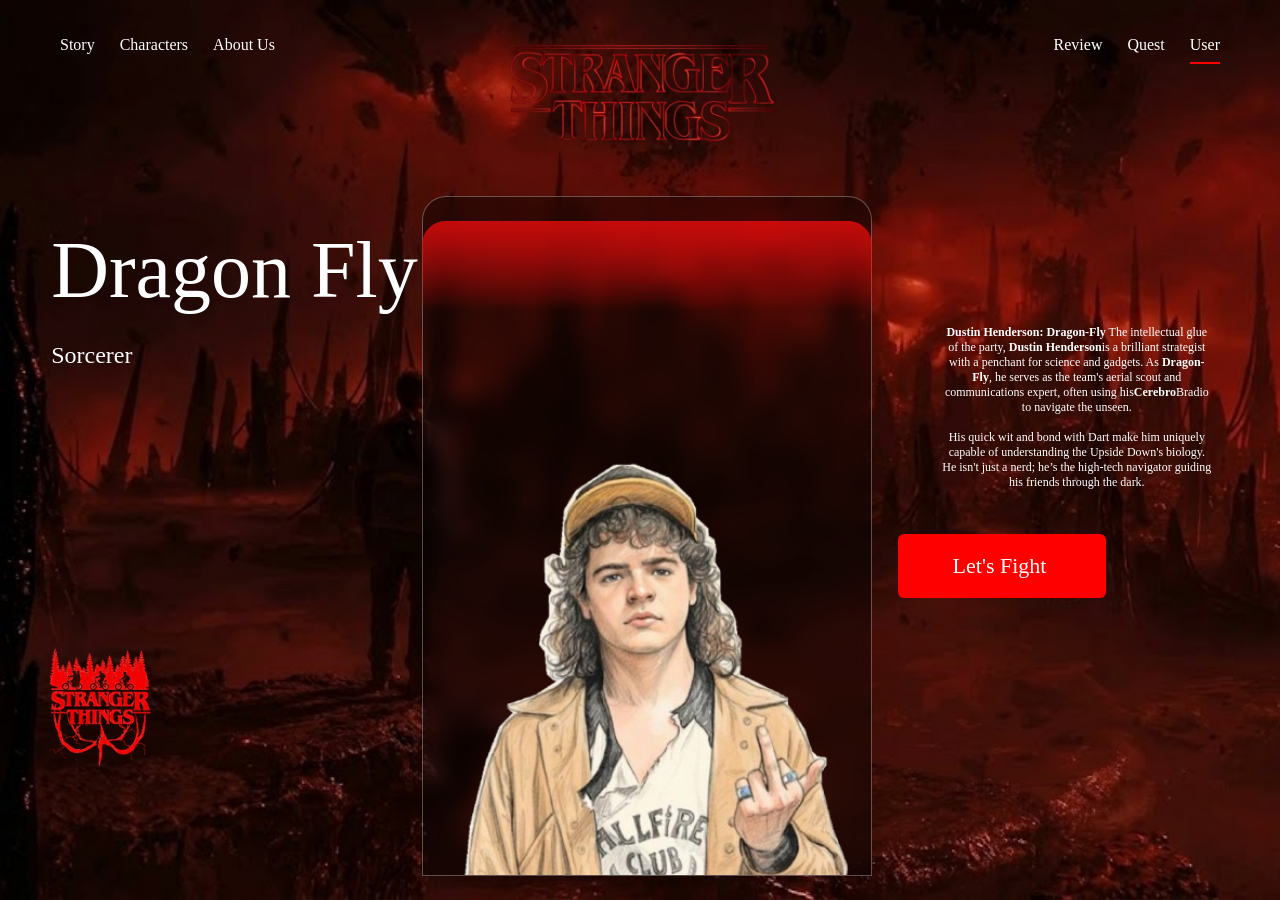
<file: html/dustin.html>
<!DOCTYPE html>
<html lang="en">
<head>
    <meta charset="UTF-8">
    <meta name="viewport" content="width=device-width, initial-scale=1.0">
    <title> Become the Hero & save Hawkings </title>
    <link rel="stylesheet" href="../Css/dustin.css">
</head>
<body>
    <div class="full">
        <nav class="nav-bar">
            <div class="left">
                <a href="../index.html" class="nav-link">Story</a>
                <a href="Characters.html" class="nav-link">Characters</a>
                <a href="about-us.html" class="nav-link">About Us</a>
            </div>
    
            <div class="center">
                <img src="../assets/login_assets/Stranger_Things_logo-removebg-preview.png" alt="logo">
            </div>
    
            <div class="right">
                <a href="reviewmain.html" class="nav-link">Review</a>
                <a href="quest.html" class="nav-link">Quest</a>
                <a href="user.html"class="nav-link" id="user">User</a>
            </div>
        </nav>
        <div class="character-name">Dragon Fly</div>
        <div class="character-class"> Sorcerer</div>
        <div class="upper-glow"></div>
        <div class="left-part character-container">
            <div class="general-info">
                <img src="../assets/login_assets/charcater card logo red.png" alt="">
            </div>
            <div class="middle character-img">
                <img src="../assets/login_assets/dustin_for_login-removebg-preview.png" alt="" class="dusti">
            </div>
            <div class="right-part btn">
                <p><b>Dustin Henderson: Dragon-Fly</b>

                    The intellectual glue of the party, <b>Dustin Henderson</b>is a brilliant strategist with a penchant for science and gadgets. As <b>Dragon-Fly</b>, he serves as the team's aerial scout and communications expert, often using his<b>Cerebro</b>Bradio to navigate the unseen.<br><br>
                    
                    His quick wit and bond with Dart make him uniquely capable of understanding the Upside Down's biology. He isn't just a nerd; he’s the high-tech navigator guiding his friends through the dark.
                </p>
                <a href="../index.html" class="btn"><div>Let's Fight 
                    </div></a>
            </div>
        </div>
        <div class="upper-glow"></div>
    </div>

</body>

</html>
</file>
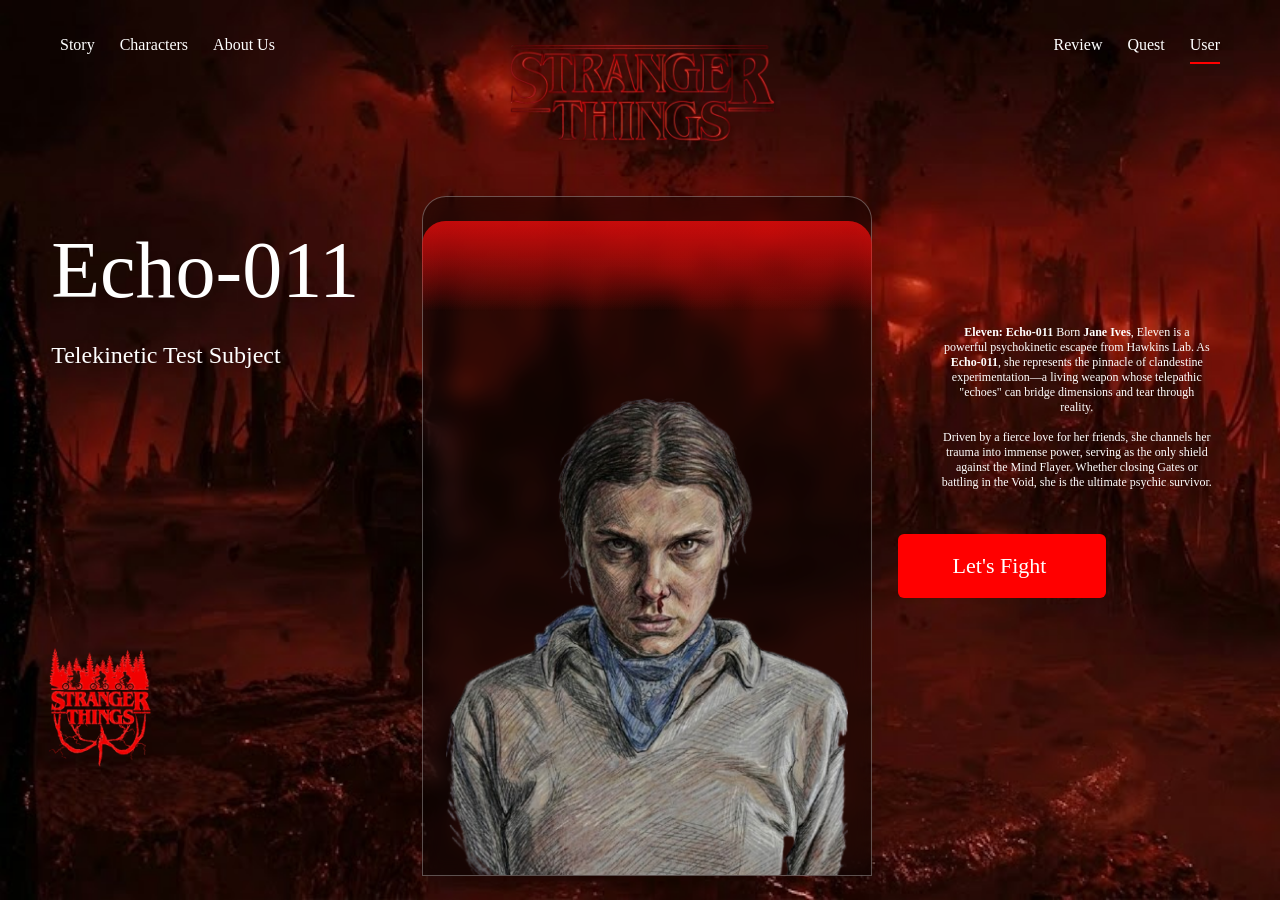
<file: html/eleven.html>
<!DOCTYPE html>
<html lang="en">
<head>
    <meta charset="UTF-8">
    <meta name="viewport" content="width=device-width, initial-scale=1.0">
    <title> Become the Hero & save Hawkings </title>
    <link rel="stylesheet" href="../Css/dustin.css">
</head>
<body>
    <div class="full">
        <nav class="nav-bar">
            <div class="left">
                <a href="../index.html" class="nav-link">Story</a>
                <a href="Characters.html" class="nav-link">Characters</a>
                <a href="about-us.html" class="nav-link">About Us</a>
            </div>
    
            <div class="center">
                <img src="../assets/login_assets/Stranger_Things_logo-removebg-preview.png" alt="logo">
            </div>
    
            <div class="right">
                <a href="reviewmain.html" class="nav-link">Review</a>
                <a href="quest.html" class="nav-link">Quest</a>
                <a href="user.html"class="nav-link" id="user">User</a>
            </div>
        </nav>
        <div class="character-name">Echo-011</div>
        <div class="character-class"> Telekinetic Test Subject</div>
        <div class="upper-glow"></div>
        <div class="left-part character-container">
            <div class="general-info">
                <img src="../assets/login_assets/charcater card logo red.png" alt="">
            </div>
            <div class="middle character-img">
                <img src="../assets/login_assets/eleven.jpg" alt="" class="el">
            </div>
            <div class="right-part btn">
                <p><b>Eleven: Echo-011</b>

                    Born <b>Jane Ives</b>, Eleven is a powerful psychokinetic escapee from Hawkins Lab. As <b>Echo-011</b>, she represents the pinnacle of clandestine experimentation—a living weapon whose telepathic "echoes" can bridge dimensions and tear through reality.<br><br>
                    
                    Driven by a fierce love for her friends, she channels her trauma into immense power, serving as the only shield against the Mind Flayer. Whether closing Gates or battling in the Void, she is the ultimate psychic survivor.
                </p>
                <a href="../index.html" class="btn"><div>Let's Fight 
                </div></a>
            </div>
        </div>
        <div class="upper-glow"></div>
    </div>

</body>

</html>
</file>
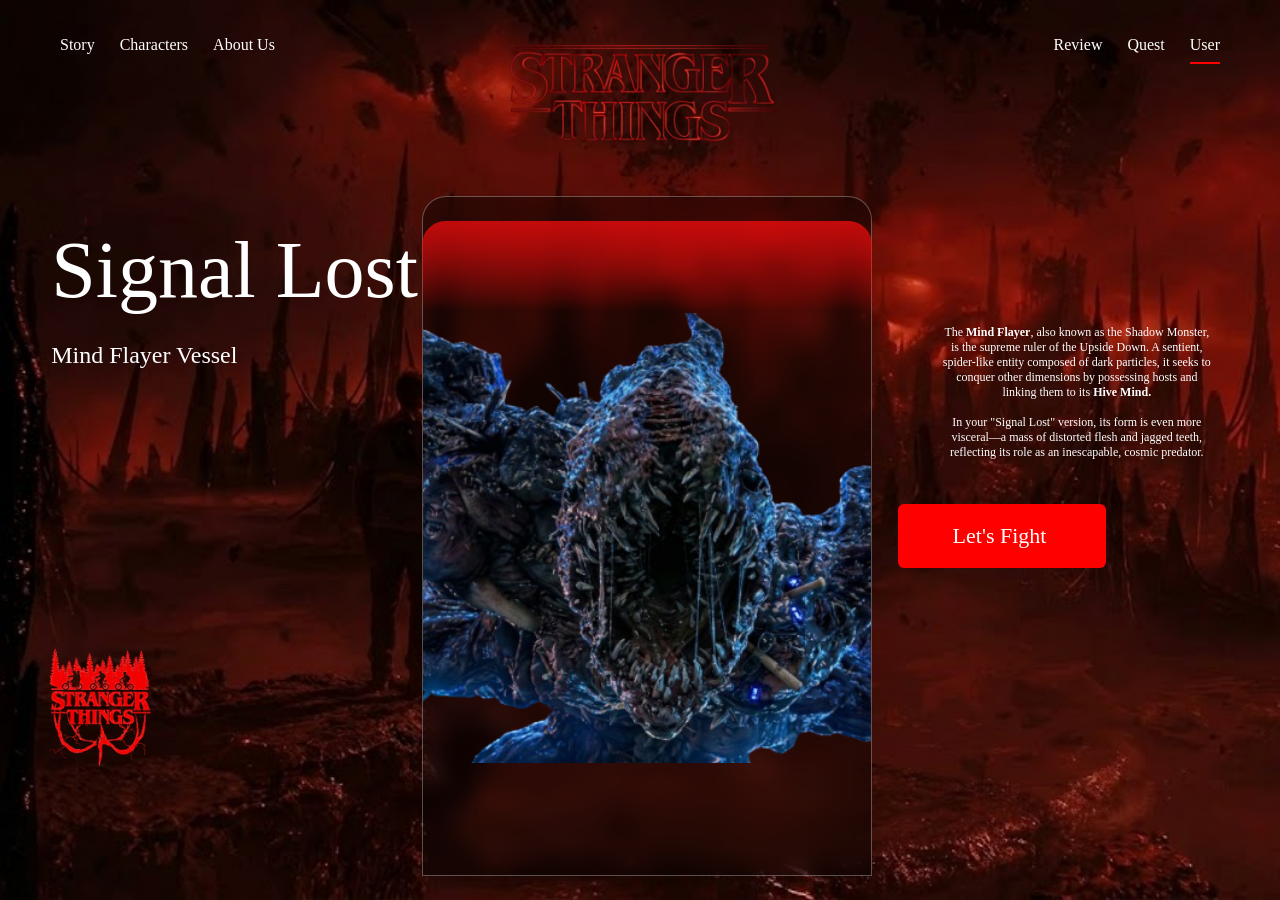
<file: html/mindflayer.html>
<!DOCTYPE html>
<html lang="en">
<head>
    <meta charset="UTF-8">
    <meta name="viewport" content="width=device-width, initial-scale=1.0">
    <title> Become the Hero & save Hawkings </title>
    <link rel="stylesheet" href="../Css/dustin.css">
</head>
<body>
    <div class="full">
        <nav class="nav-bar">
            <div class="left">
                <a href="../index.html" class="nav-link">Story</a>
                <a href="Characters.html" class="nav-link">Characters</a>
                <a href="about-us.html" class="nav-link">About Us</a>
            </div>
    
            <div class="center">
                <img src="../assets/login_assets/Stranger_Things_logo-removebg-preview.png" alt="logo">
            </div>
    
            <div class="right">
                <a href="reviewmain.html" class="nav-link">Review</a>
                <a href="quest.html" class="nav-link">Quest</a>
                <a href="user.html"class="nav-link" id="user">User</a>
            </div>
        </nav>
        <div class="character-name">Signal Lost</div>
        <div class="character-class"> Mind Flayer Vessel</div>
        <div class="upper-glow"></div>
        <div class="left-part character-container">
            <div class="general-info">
                <img src="../assets/login_assets/charcater card logo red.png" alt="">
            </div>
            <div class="middle character-img">
                <img src="../assets/login_assets/mindflayer.png" alt="mindflayer" class="mindflayer">
            </div>
            <div class="right-part btn">
                <p>The <b>Mind Flayer</b>, also known as the Shadow Monster, is the supreme ruler of the Upside Down. A sentient, spider-like entity composed of dark particles, it seeks to conquer other dimensions by possessing hosts and linking them to its <b> Hive Mind.</b> <br><br>

                    In your "Signal Lost" version, its form is even more visceral—a mass of distorted flesh and jagged teeth, reflecting its role as an inescapable, cosmic predator.
                </p>
                <a href="../index.html" class="btn"><div>Let's Fight 
                </div></a>
            </div>
        </div>
        <div class="upper-glow"></div>
    </div>

</body>

</html>
</file>
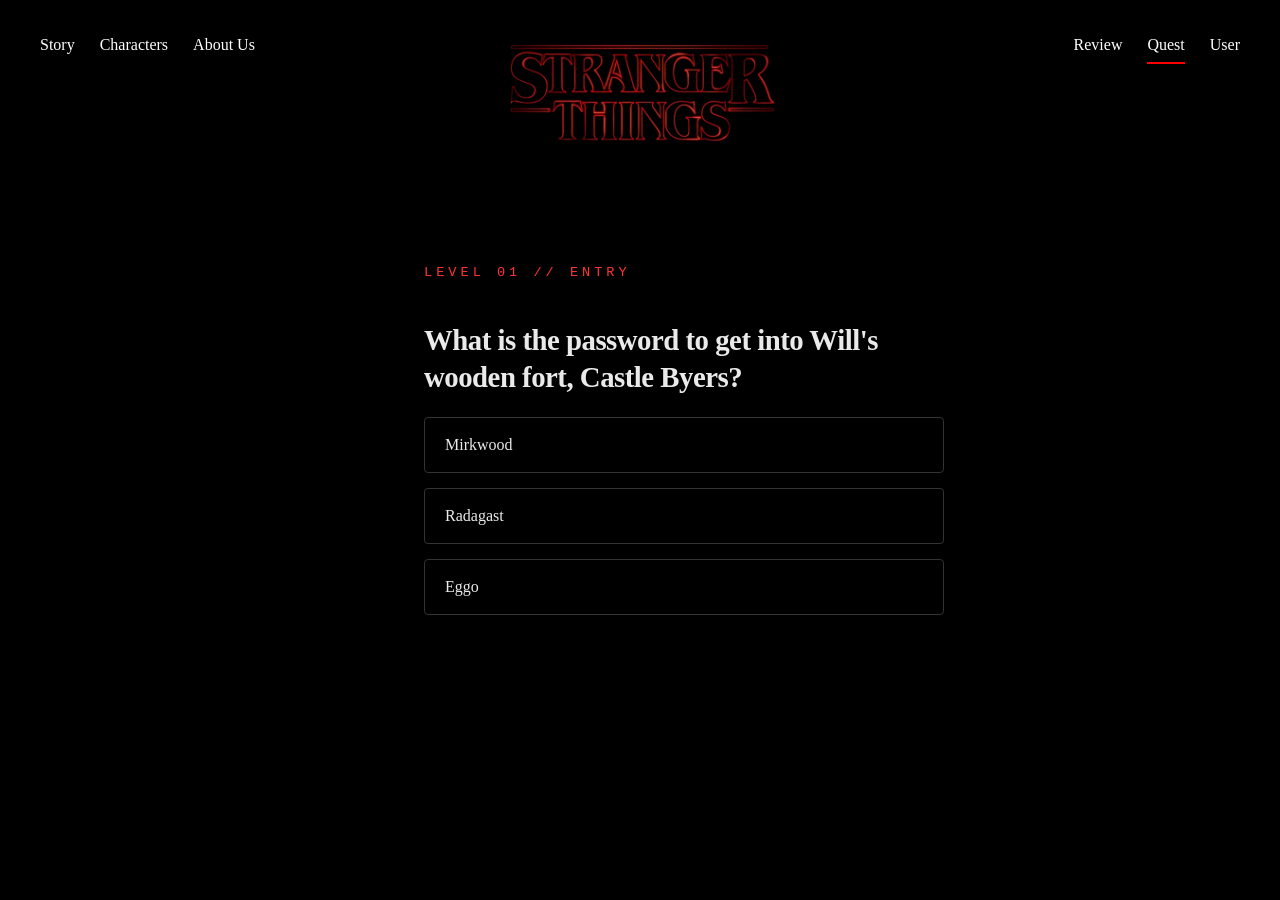
<file: html/quest.html>
<!DOCTYPE html>
<html lang="en">
<head>
    <meta charset="UTF-8">
    <meta name="viewport" content="width=device-width, initial-scale=1.0">
    <link rel="stylesheet" href="../Css/quest.css">
    <title>Document</title>
</head>
<body>
    <nav class="nav-bar">
        <div class="left">
            <a href="../index.html" class="nav-link">Story</a>
            <a href="Characters.html" class="nav-link">Characters</a>
            <a href="about-us.html" class="nav-link">About Us</a>
        </div>

        <div class="center">
            <img src="../assets/login_assets/Stranger_Things_logo-removebg-preview.png" alt="logo">
        </div>

        <div class="right">
            <a href="reviewmain.html" class="nav-link">Review</a>
            <a href="quest.html" class="nav-link active">Quest</a>
            <a href="user.html"class="nav-link">User</a>
        </div>
    </nav>

    <img src="../assets/quest_assets/demogorgan.png" id="scare-image-1" alt="Demogorgon">
    <img src="../assets/quest_assets/demogorgan.png" id="scare-image-2" alt="Demogorgon">

    <div class="quest-wrapper" id="ui-container">
        <span class="level-badge" id="level-indicator">Level 01</span>
        <p class="scenario-text" id="scenario-text">Intercepting transmission...</p>
        <h1 class="question-text" id="question-text">Loading file...</h1>
        <h1 class="answer-text" id="answer-text"></h1>
        
        <div class="options-container" id="options-container">
            </div>
    </div>

    <audio id="demogorgon-sound" src="../assets/sound/demogorgan sound.mpeg" preload="auto"></audio>
    <!-- <img src="/assets/quest_assets/safe.jfif" alt="" class="safe"> -->
    
<script src="../js/quest.js"></script>

</body>

</html>
</file>
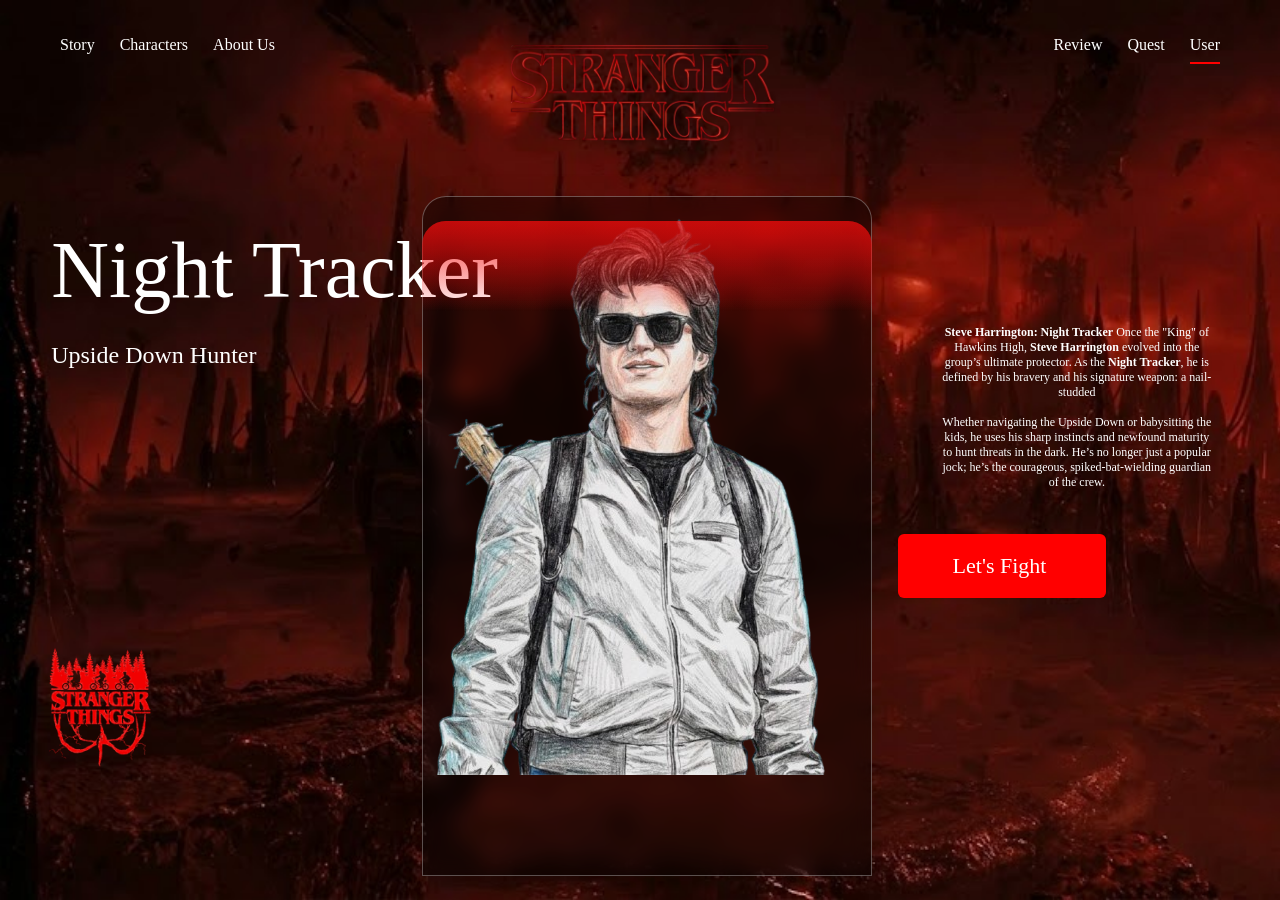
<file: html/steve.html>
<!DOCTYPE html>
<html lang="en">
<head>
    <meta charset="UTF-8">
    <meta name="viewport" content="width=device-width, initial-scale=1.0">
    <title> Become the Hero & save Hawkings </title>
    <link rel="stylesheet" href="../Css/dustin.css">
</head>
<body>
    <div class="full">
        <nav class="nav-bar">
            <div class="left">
                <a href="../index.html" class="nav-link">Story</a>
                <a href="Characters.html" class="nav-link">Characters</a>
                <a href="about-us.html" class="nav-link">About Us</a>
            </div>
    
            <div class="center">
                <img src="../assets/login_assets/Stranger_Things_logo-removebg-preview.png" alt="logo">
            </div>
    
            <div class="right">
                <a href="reviewmain.html" class="nav-link">Review</a>
                <a href="quest.html" class="nav-link">Quest</a>
                <a href="user.html"class="nav-link" id="user">User</a>
            </div>
        </nav>
        <div class="character-name">Night Tracker</div>
        <div class="character-class"> Upside Down Hunter</div>
        <div class="upper-glow"></div>
        <div class="left-part character-container">
            <div class="general-info">
                <img src="../assets/login_assets/charcater card logo red.png" alt="">
            </div>
            <div class="middle character-img">
                <img src="../assets/login_assets/steve.jpg" alt="">
            </div>
            <div class="right-part btn">
                <p><b>Steve Harrington: Night Tracker</b>

                    Once the "King" of Hawkins High, <b>Steve Harrington</b> evolved into the group’s ultimate protector. As the <b>Night Tracker</b>, he is defined by his bravery and his signature weapon: a nail-studded <br><br>
                    
                    Whether navigating the Upside Down or babysitting the kids, he uses his sharp instincts and newfound maturity to hunt threats in the dark. He’s no longer just a popular jock; he’s the courageous, spiked-bat-wielding guardian of the crew.
                </p>
                <a href="../index.html" class="btn"><div>Let's Fight 
                </div></a>
            </div>
        </div>
        <div class="upper-glow"></div>
    </div>

</body>

</html>
</file>
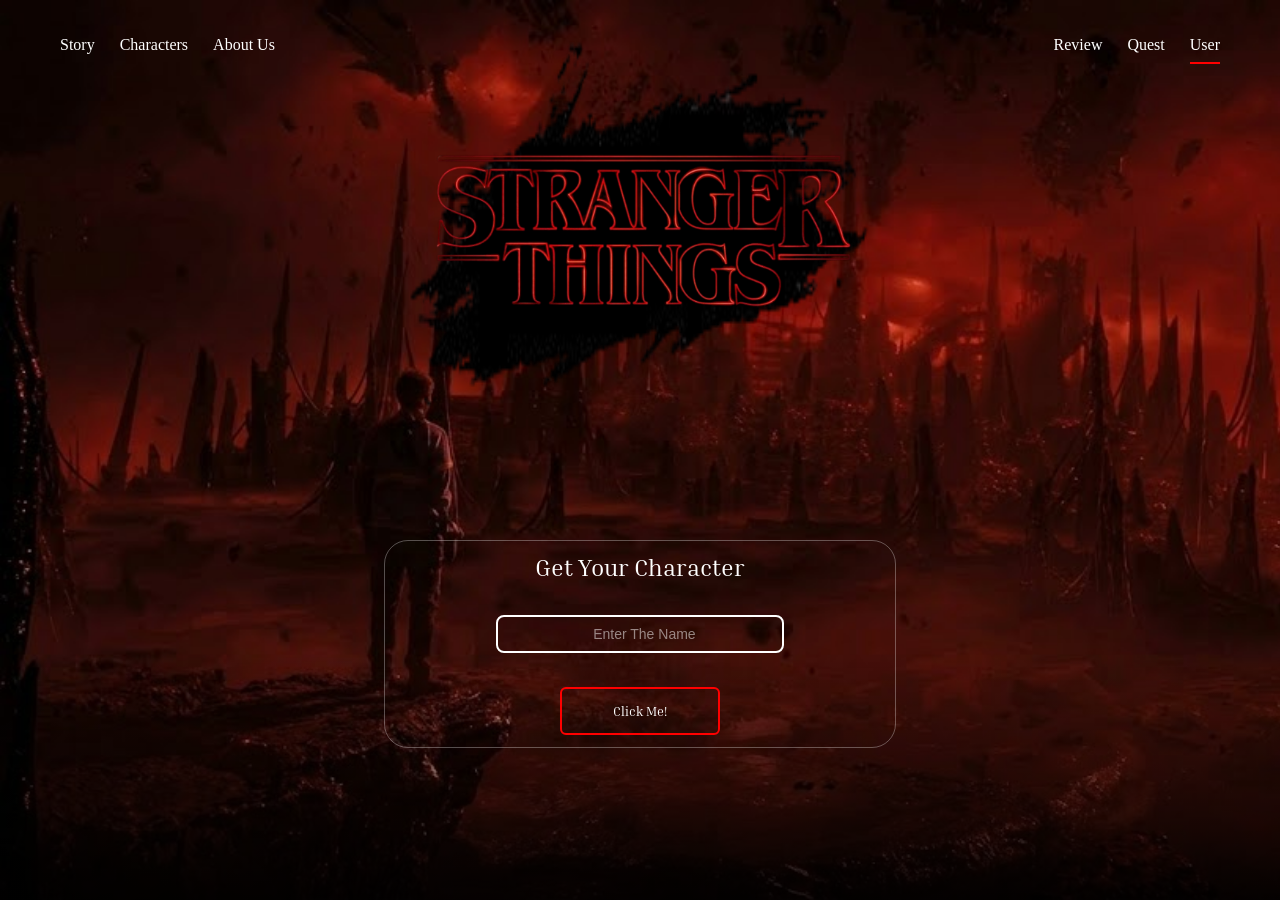
<file: html/user.html>
<!DOCTYPE html>
<html lang="en">
<head>
    <meta charset="UTF-8">
    <meta name="viewport" content="width=device-width, initial-scale=1.0">
    <title> Become the Hero & save Hawkings </title>
    <link rel="stylesheet" href="../Css/user.css">
</head>
<body>
    <div class="full">
        <nav class="nav-bar">
            <div class="left">
                <a href="../index.html" class="nav-link">Story</a>
                <a href="Characters.html" class="nav-link">Characters</a>
                <a href="about-us.html" class="nav-link">About Us</a>
            </div>

            <div class="center">
                <!-- <img src="../assets/login_assets/Stranger_Things_logo-removebg-preview.png" alt="logo"> -->
            </div>

            <div class="right">
                <a href="reviewmain.html" class="nav-link">Review</a>
                <a href="quest.html" class="nav-link">Quest</a>
                <a href="user.html" class="nav-link active">User</a>
            </div>
        </nav>
        <div class="upper-glow"></div>
        <div class="logo-background"><img src="../assets/login_assets/paint_brush_black-removebg-preview.png" alt=""></div>
        <div class="center">
            <img src="../assets/login_assets/Stranger_Things_logo-removebg-preview.png" alt="">
        </div>
        <div class="lower-glow"></div>
        <div class="glass-container">
            <div class="upper-text">
                <p>Get Your Character</p>
            </div>
                <div class="input">
                    <input id="nameInput" type="text" placeholder="Enter The Name" required>
                </div>
                <button onclick="openrandompg()" class="btn-container" type="submit">
                    <a>
                        <div class="btn">
                            Click Me!
                        </div></a>
                    
                </button>
        </div>
        </div>
    

<script>function openrandompg() {

  const name = document.getElementById("nameInput").value.trim();

  // Validation
  if (name === "") {
    return; // stop function if empty
  }

  // Pages list
  const pages = [
    "dustin.html",
    "eleven.html",
    "steve.html",
    "vecna.html",
    "mindflayer.html"
  ];

  const randomIndex = Math.floor(Math.random() * pages.length);

  window.location.href = pages[randomIndex];
  document.getElementById('nameInput').value='';
}
</script>
</body>

</html>
</file>
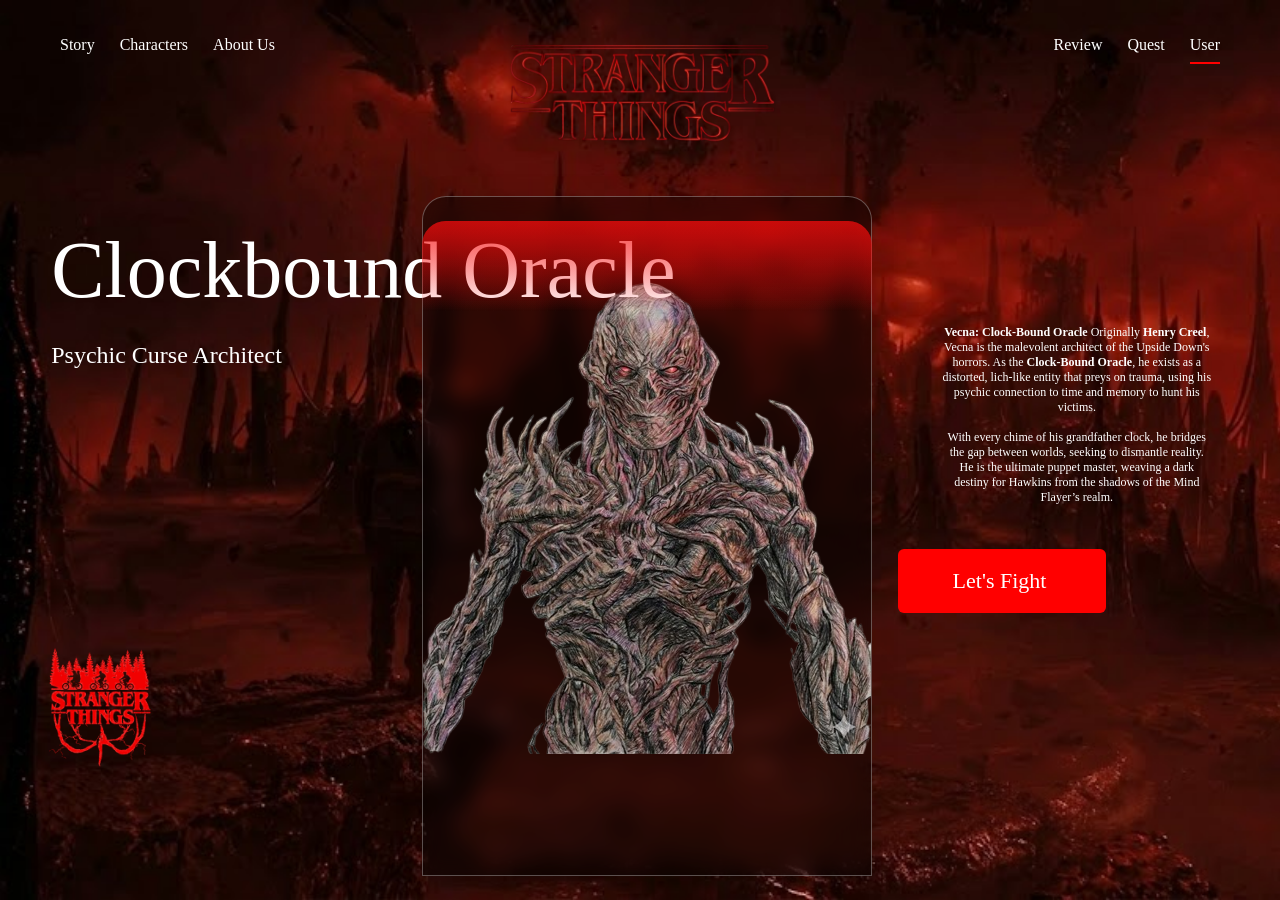
<file: html/vecna.html>
<!DOCTYPE html>
<html lang="en">
<head>
    <meta charset="UTF-8">
    <meta name="viewport" content="width=device-width, initial-scale=1.0">
    <title> Become the Hero & save Hawkings </title>
    <link rel="stylesheet" href="../Css/dustin.css">
</head>
<body>
    <div class="full">
        <nav class="nav-bar">
            <div class="left">
                <a href="../index.html" class="nav-link">Story</a>
                <a href="Characters.html" class="nav-link">Characters</a>
                <a href="about-us.html" class="nav-link">About Us</a>
            </div>
    
            <div class="center">
                <img src="../assets/login_assets/Stranger_Things_logo-removebg-preview.png" alt="logo">
            </div>
    
            <div class="right">
                <a href="reviewmain.html" class="nav-link">Review</a>
                <a href="quest.html" class="nav-link">Quest</a>
                <a href="user.html"class="nav-link" id="user">User</a>
            </div>
        </nav>
        <div class="character-name">Clockbound Oracle</div>
        <div class="character-class"> Psychic Curse Architect
</div>
        <div class="upper-glow"></div>
        <div class="left-part character-container">
            <div class="general-info">
                <img src="../assets/login_assets/charcater card logo red.png" alt="">
            </div>
            <div class="middle character-img">
                <img src="../assets/login_assets/vecna.jpg" alt="">
            </div>
            <div class="right-part btn">
                <p><b>Vecna: Clock-Bound Oracle</b>

                    Originally <b>Henry Creel</b>, Vecna is the malevolent architect of the Upside Down's horrors. As the <b>Clock-Bound Oracle</b>, he exists as a distorted, lich-like entity that preys on trauma, using his psychic connection to time and memory to hunt his victims.<br><br>
                    
                    With every chime of his grandfather clock, he bridges the gap between worlds, seeking to dismantle reality. He is the ultimate puppet master, weaving a dark destiny for Hawkins from the shadows of the Mind Flayer’s realm.
                    
                </p>
                <a href="../index.html" class="btn"><div>Let's Fight 
                </div></a>
            </div>
        </div>
        <div class="upper-glow"></div>
    </div>

</body>

</html>
</file>
<file: Css/dustin.css>
@import url('https://fonts.googleapis.com/css2?family=Inria+Serif:ital,wght@0,300;0,400;0,700;1,300;1,400;1,700&family=Martel+Sans:wght@200;300;400;600;700;800;900&family=Poppins:wght@200;300;500&display=swap');

*{
    margin: 0;
    padding: 0;
    box-sizing: border-box;
}
body{
    height: 100vh;
    width: auto;
    background-image: url(../assets/login_assets/login\ bg\ 1st\ page.jpg);
    background-repeat: no-repeat;
    background-clip: border-box;
    background-size: cover;

}
.full{
    height: 100vh;
    width: 100vw;
    display: block;
    justify-content: center;
    align-items: center;
    /* border: 2px solid red; */
    position: absolute;
    overflow: none;
}
/* NAVBAR */  
.nav-bar{
    position: relative;
    display: flex;
    align-items: center;
    justify-content: space-between;
    height: 10vh;
    padding: 0 40px;
   
}
.left,
.right{
    display: flex;
    gap: 25px;
    padding: 0 20px;

}
.nav-link {
    position: relative; /* Essential for positioning the pseudo-element */
    color: white;
    text-decoration: none; /* Removes default underline */
    padding: 10px 0; /* Add padding for the line to appear under the text */
    display: inline-block; /* Allows the link to have width and height properties */
  }
  
  .nav-link::after {
    content: '';
    position: absolute;
    width: 100%;
    height: 2px; /* Thickness of the line */
    bottom: 0; /* Position the line at the bottom of the link */
    left: 0;
    background-color: red; /* Color of the line */
    transform: scaleX(0); /* Initially hide the line */
    transform-origin: bottom left; /* Set the origin of the transformation to the left */
    transition: transform 0.3s ease-out; /* Smooth transition for the effect */
  }
  
  .nav-link:hover::after {
    transform: scaleX(1); /* Expand the line to full width on hover */
    transform-origin: bottom left; /* Ensure it expands from the left */
  }
  .nav-link.active::after {
    transform: scaleX(1);
}
.nav-link.active::after {
    transform: scaleX(1);
}
#user::after {
    content: '';
    position: absolute;

    width: 100%;
    height: 2px; /* Thickness of the line */
    bottom: 0; /* Position the line at the bottom of the link */
    left: 0;
    background-color: red; /* Color of the line */
    transform: scaleX(1); /* Initially hide the line */
  }
  
  
  

.center{
    position: absolute;
    left: 50%;
    top: 50%;
    transform: translate(-50%, -40%);
}
.center>img{
    height: 175px;
    margin-top:50px;
    width: auto;
}
.upper-glow{
    position: absolute;
    top: 24.5%;
    left: 33%;
    width: 450px;
    height: 10vh;
  
    background: linear-gradient(
      to bottom,
      rgba(247, 13, 13, 0.5),
      rgba(255,0,0,0)
    );
    border-top-left-radius: 24px;
    border-top-right-radius: 24px;
}
.character-container{
    position: relative;
    display: flex;
    justify-content: space-between;
    align-items: flex-start;
    width: 100%;
    height: 65vh;
    margin-top: 90px;
    /* border: 2px solid red; */
}
.general-info{
    height: 65vh;
    width: 30%;
    /* border: 2px solid red; */
    overflow: none;
}
.general-info>img{
    position:relative;
    top: 80%;
    left: 10%;
    height: 120px;
    width: 120px;
}

.character-img{
    position: absolute;
    top: 2.8%;
    left: 33%;
    height: 75.5vh;
    width: 450px;
    display: block;
    align-items: center;
    background: rgba(0, 0, 0, 0.4);
    backdrop-filter: blur(10px);
    -webkit-backdrop-filter: blur(10px); 
    box-shadow: 0 4px 30px rgba(0, 0, 0, 0.1);
    border: 1px solid rgba(255, 255, 255, 0.3);
    z-index: -1;
    border-top-left-radius: 24px;
    border-top-right-radius: 24px;
    overflow: hidden;
}
.character-name{
    position: absolute;
    top: 25%;
    left: 4%;
    display: flex;
    justify-content: center;
    align-items: center;
    height: auto;
    width: auto;
    color: white;
    font-size: 80px;
    font-family: 'Ineria-Serif';
    font-weight: 500;
    z-index: 0;

}
.character-class{
    position: absolute;
    top: 38%;
    left: 4%;
    display: flex;
    justify-content: flex-end;
    align-items: flex-end;
    padding-right: 74px;

    height: auto;
    width: auto;
    color: white;
    font-size: 24px;
    font-family: 'Ineria-Serif';
    font-weight: 200;

}
.dusti{
    position: absolute;
    bottom: -30%;
    left: 5%;
    height: 650px;
    width: auto;
    z-index: -1;
}
.mindflayer{

    position: absolute;
    top: 17%;
    left: -35%;
    height: 450px;
    width: auto;
    z-index: -1;
}
.right-part{
    position: relative;
    display: block;
    justify-items: center;
    align-items: center;
    height: 75vh;
    width: 28vw;
    /* border: 2px solid red; */
    margin-right: 24px;
    text-decoration: none;
}
.right-part>p{
    position: relative;
    top: 15%;
    height: fit-content;
    margin: 44px;
    color: white;
    font-family: 'Ineria-Serif';
    font-weight: 400;
    font-size: 12px;
    text-align: center;

}
.right-part>.btn{
    display: flex;
    justify-content: flex-start;
    align-items: center;
    position: relative;
    top: 15%;
    text-decoration: none;
    padding-left: 55px;
    height: 64px;
    width: 208px;
    font-family: 'Ineria-Serif';
    font-size: 22px;
    font-weight: 500;
    color: white;
    background-color: red;
    /* border: 2px solid red; */
    border-radius: 6px;
}


.el{
    position: absolute;
    bottom: -10%;
    left: 5%;
    height: 600px;
    width: auto;
    z-index: -1;
}









.lower-glow{
    position: absolute;
    bottom: 0;
    left: 33%;
    width: 450px;
    height: 10vh;
    z-index: 99;
    background: linear-gradient(
      to bottom,
      rgba(255,0,0,0),
      rgba(247, 13, 13, 0.5)

    );
}
</file>
<file: Css/quest.css>
@import url('https://fonts.googleapis.com/css2?family=Inria+Serif:ital,wght@0,300;0,400;0,700;1,300;1,400;1,700&family=Martel+Sans:wght@200;300;400;600;700;800;900&family=Poppins:wght@200;300;500&display=swap');

*{
    margin: 0;
    padding: 0;
    box-sizing: border-box;
}
body {
    background-image: linear-gradient(to bottom rgba(0,0,0,0), rgba(0,0,0,0.5));
    background-color: rgb(0, 0, 0);
    background-repeat: no-repeat;
    background-size: 1540px 1000px;
    color: #eaeaea;
    display: block;
    justify-content: center;
    align-items: center;
    height: 100vh;
    overflow: hidden;
    transition: background-color 0.1s ease;
}

/* --- THE UPSIDE DOWN JUMP-SCARE STATE --- */
body.upside-down-trap {
    background-color: #8B0000; /* Blood red */
    animation: shake 0.4s cubic-bezier(.36,.07,.19,.97) both infinite;
}
/* NAVBAR */  
.nav-bar{
    position: relative;
    display: flex;
    align-items: center;
    justify-content: space-between;
    height: 10vh;
    padding: 0 40px;
   
}
.left,
.right{
    display: flex;
    gap: 25px;
    /* padding: 0 20px; */

}
.nav-link {
    position: relative; /* Essential for positioning the pseudo-element */
    color: white;
    text-decoration: none; /* Removes default underline */
    padding: 10px 0; /* Add padding for the line to appear under the text */
    display: inline-block; /* Allows the link to have width and height properties */
  }
  
  .nav-link::after {
    content: '';
    position: absolute;
    width: 100%;
    height: 2px; /* Thickness of the line */
    bottom: 0; /* Position the line at the bottom of the link */
    left: 0;
    background-color: red; /* Color of the line */
    transform: scaleX(0); /* Initially hide the line */
    transform-origin: bottom left; /* Set the origin of the transformation to the left */
    transition: transform 0.3s ease-out; /* Smooth transition for the effect */
  }
  
  .nav-link:hover::after {
    transform: scaleX(1); /* Expand the line to full width on hover */
    transform-origin: bottom left; /* Ensure it expands from the left */
  }
  .nav-link.active::after {
    transform: scaleX(1);
}
  
.center{
    position: absolute;
    left: 50%;
    top: 50%;
    transform: translate(-50%, -40%);
}
.center>img{
    height: 175px;
    margin-top:50px;
    width: auto;
}



/* The hidden Demogorgon image that flashes on screen */
#scare-image-1{
    display: none;
    position: fixed;
    bottom: -10%; left: 65%;
    width: 30%; height: 80%;
    object-fit: cover;
    opacity: 0.6;
    z-index: 100;
    mix-blend-mode: multiply; /* Blends it with the red background */
    pointer-events: none;
}
#scare-image-2{
    display: none;
    position: fixed;
    bottom: -10%; left: 0%;
    width: 30%; height: 80%;
    object-fit: cover;
    opacity: 0.6;
    z-index: 100;
    mix-blend-mode: multiply; /* Blends it with the red background */
    pointer-events: none;
}
body.upside-down-trap #scare-image-1,body.upside-down-trap #scare-image-2 {
    display: block;
}

/* Screen shake animation */
@keyframes shake {
    10%, 90% { transform: translate3d(-2px, 2px, 0); }
    20%, 80% { transform: translate3d(4px, -2px, 0); }
    30%, 50%, 70% { transform: translate3d(-6px, 4px, 0); }
    40%, 60% { transform: translate3d(6px, -4px, 0); }
}

/* --- UI CONTAINER --- */
.quest-wrapper {
    top: 15%;
    left: 30%;
    max-width: 600px;
    width: 90%;
    padding: 40px;
    z-index: 10;
    position: relative;
}

.level-badge {
    font-family: 'Courier New', Courier, monospace;
    color: #ff3333;
    font-size: 0.85rem;
    letter-spacing: 4px;
    text-transform: uppercase;
    margin-bottom: 10px;
    display: block;
}

.scenario-text {
    color: #000000;
    font-size: 1.2rem;
    position: relative;
    top:120px;  
    left: 265px;
     margin-bottom: 10px;
    font-style: italic;
    z-index: -1;
}

.question-text {
    display: block;
    font-size: 1.8rem;
    font-weight: 600;
    line-height: 1.3;
    margin-bottom: 20px;
    letter-spacing: -0.5px;
}
.answer-text {
    position: absolute;
    top: 20%;
    font-size: 2rem;
    font-weight: 600;
    line-height: 1.3;
    margin-bottom:0px;
    letter-spacing: -0.5px;
    width: 100%;
    height: 50px;
}

/* --- BUTTONS --- */
.options-container {
    display: flex;
    flex-direction: column;
    gap: 15px;
}

.option-btn {
    background: transparent;
    border: 1px solid #333;
    color: #eaeaea;
    padding: 18px 20px;
    font-size: 1rem;
    text-align: left;
    border-radius: 4px; /* Slight rounding for a modern feel */
    cursor: pointer;
    transition: all 0.3s ease;
    font-family: inherit;
}

.option-btn:hover {
    border-color: #ff3333;
    background: rgba(255, 51, 51, 0.05);
    box-shadow: 0 0 15px rgba(255, 51, 51, 0.2);
    transform: translateX(5px); /* Dynamic slide effect */
}

.option-btn:disabled {
    opacity: 0.5;
    cursor: not-allowed;
    transform: none;
    border-color: #333;
}

/* Victory state styling */
.victory-text {
    font-size: 56px;
    font-weight: bolder;
    color: #00ff40; /* Sci-fi hacker green/blue */
    font-family: 'Courier New', Courier, monospace;
    background-color: white;
    padding-left: 12px;
    border-radius: 12px;
    position: relative;
    top: 130px;
}
/* .safe{
    position: absolute;
    top: 0;
    height: 100vh;
    width: 100vw;

} */
</file>
<file: Css/user.css>
@import url('https://fonts.googleapis.com/css2?family=Inria+Serif:ital,wght@0,300;0,400;0,700;1,300;1,400;1,700&family=Martel+Sans:wght@200;300;400;600;700;800;900&family=Poppins:wght@200;300;500&display=swap');

*{
    margin: 0;
    padding: 0;
    box-sizing: border-box;
}
body{
    height: 100vh;
    width: auto;
    background-image: url(../assets/login_assets/login\ bg\ 1st\ page.jpg);
    background-repeat: no-repeat;
    background-clip: border-box;
    background-size: cover;

}
.full{
    height: 100%;
    width: auto;
    display: block;
    justify-content: center;
    align-items: center;
}
/* NAVBAR */  
.nav-bar{
    position: relative;
    display: flex;
    align-items: center;
    justify-content: space-between;
    height: 10vh;
    padding: 0 40px;
   
}
.left,
.right{
    display: flex;
    gap: 25px;
    padding: 0 20px;

}
.nav-link {
    position: relative; /* Essential for positioning the pseudo-element */
    color: white;
    text-decoration: none; /* Removes default underline */
    padding: 10px 0; /* Add padding for the line to appear under the text */
    display: inline-block; /* Allows the link to have width and height properties */
  }
  
  .nav-link::after {
    content: '';
    position: absolute;
    width: 100%;
    height: 2px; /* Thickness of the line */
    bottom: 0; /* Position the line at the bottom of the link */
    left: 0;
    background-color: red; /* Color of the line */
    transform: scaleX(0); /* Initially hide the line */
    transform-origin: bottom left; /* Set the origin of the transformation to the left */
    transition: transform 0.3s ease-out; /* Smooth transition for the effect */
  }
  
  .nav-link:hover::after {
    transform: scaleX(1); /* Expand the line to full width on hover */
    transform-origin: bottom left; /* Ensure it expands from the left */
  }
  .nav-link.active::after {
    transform: scaleX(1);
}
  
.center{
    display: flex;
    justify-content: center;
    align-items: center;
    /* border: 2px solid red; */
}
.center>img{
    height: 275px;
    /* margin-top:50px; */
    width: auto;
    /* border: 2px solid red; */
}
.logo-background{
    position: absolute;
    height: 275px;
    width: 100vw;
    display: flex;
    justify-content: center;
    align-items: center;
    /* border: 2px solid red; */
}
.logo-background>img{
    height: 480px;
    width: 480px;
    z-index: -1;
    /* border: 2px solid red; */
}


.glass-container{
    display: block;
    justify-items: center;
    align-items: center;
    position: absolute;
    left: 30%;
    top: 60%;
    height: auto;
    width: 40vw;
    padding: 12px 0;
    /* background: rgba(255, 255, 255, 0.2);
    backdrop-filter: blur(10px);
    -webkit-backdrop-filter: blur(10px); 
    box-shadow: 0 4px 30px rgba(0, 0, 0, 0.1); */
    border: 1px solid rgba(255, 255, 255, 0.3);
    border-radius: 24px;
}
.lower-glow{
    position: absolute;
    bottom: 0%;
    width: 100%;
    height: 248px;
  
    background: linear-gradient(
      to bottom,
      rgba(0,0,0,0),
      rgba(0, 0, 0, 0.9)

    );
    z-index: -1;
} 
.upper-text{
    height: auto;
    width: auto;
    display: flex;
    justify-content: center;
    align-items: center;
}
.upper-text>p{
    font-family:'Inria Serif';
    font-size: 24px;
    font-weight: 500;
    color: #fff;
    height: auto;
    width: auto;
}
.input{
    display: flex;
    justify-content: center;
    align-items: center;
    margin: 34px;
    height: auto;
    width: auto;

}
input{
    height: 38px;
    width: 18rem;
    color: white;
    background-color: transparent;
    border: 2px solid #fff;
    border-radius: 8px;
    outline: none;
    padding: 0 12px 0;
    z-index: 0;

}

input::placeholder{
    height: auto;
    width: auto;
    padding-left: 32%;
    font-size: 14px;
    color: white;
    opacity: 0.5;
}
.btn-container{
    height: auto;
    width: 100%;
    display: flex;
    justify-content: center;
    align-items: center;
    background: transparent;
    border: none;
}
.btn{
    display: flex;
    justify-content: center;
    align-items: center;
    height: 48px;
    width: 10rem;
    color: white;
    background-color: transparent;
    font-family: 'Inria Serif';
    border-radius: 6px;
    border: 2px solid red;
    transition: background-color 0.3s ease-out;

}
.btn:hover{
    color: white;
    background-color: red;
}
.btn-link{
    text-decoration: none;
    color: white;
    cursor: pointer;
}
</file>
